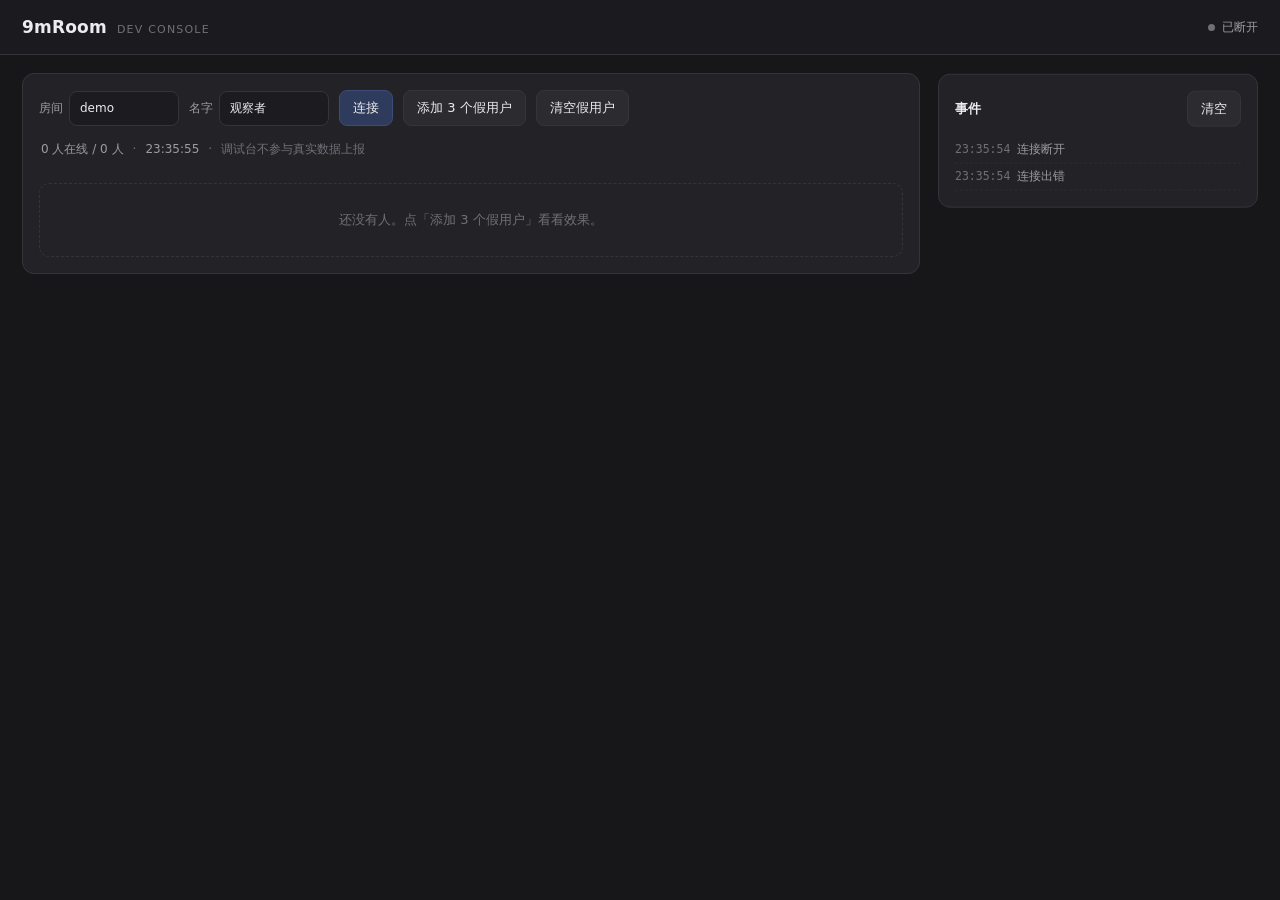
<file: server/wwwroot/index.html>
<!DOCTYPE html>
<html lang="zh-CN">
<head>
  <meta charset="utf-8">
  <meta name="viewport" content="width=device-width, initial-scale=1">
  <title>9mRoom · 调试台</title>
  <link rel="stylesheet" href="style.css">
</head>
<body>
  <header class="topbar">
    <div class="brand">9mRoom<span>dev console</span></div>
    <div class="conn" id="conn" data-state="off">未连接</div>
  </header>

  <main>
    <section class="panel room">
      <div class="controls">
        <label>房间 <input id="room" value="demo" spellcheck="false"></label>
        <label>名字 <input id="name" value="观察者" spellcheck="false"></label>
        <button id="connect" class="primary">连接</button>
        <button id="add-fakes">添加 3 个假用户</button>
        <button id="clear-fakes">清空假用户</button>
      </div>
      <div class="meta">
        <span id="count">0 人</span>
        <span class="sep">·</span>
        <span id="clock"></span>
        <span class="sep">·</span>
        <span class="hint">调试台不参与真实数据上报</span>
      </div>
      <ul id="members" class="members"></ul>
      <div id="empty" class="empty">还没有人。点「添加 3 个假用户」看看效果。</div>
    </section>

    <aside class="panel log">
      <div class="log-head">
        <strong>事件</strong>
        <button id="clear-log">清空</button>
      </div>
      <ol id="log"></ol>
    </aside>
  </main>

  <script src="app.js"></script>
</body>
</html>
</file>
<file: server/wwwroot/style.css>
:root {
  color-scheme: dark;
  --bg: #17171a;
  --panel: #232327;
  --panel-2: #2b2b30;
  --line: #34343a;
  --text: #ececf0;
  --muted: #9b9ba4;
  --faint: #6f6f78;
  --accent: #7c9cff;
  --ok: #55c98a;
  --warn: #e8b45c;
}

* { box-sizing: border-box; }

body {
  margin: 0;
  background: var(--bg);
  color: var(--text);
  font: 14px/1.55 -apple-system, "Segoe UI", "Microsoft YaHei", system-ui, sans-serif;
}

.topbar {
  display: flex;
  align-items: center;
  justify-content: space-between;
  padding: 14px 22px;
  border-bottom: 1px solid var(--line);
  background: #1b1b1f;
  position: sticky;
  top: 0;
  z-index: 2;
}

.brand { font-size: 17px; font-weight: 650; letter-spacing: .2px; }
.brand span {
  margin-left: 10px;
  font-size: 11px;
  font-weight: 500;
  color: var(--faint);
  text-transform: uppercase;
  letter-spacing: 1.2px;
}

.conn { font-size: 12px; color: var(--muted); display: flex; align-items: center; gap: 7px; }
.conn::before {
  content: "";
  width: 7px; height: 7px; border-radius: 50%;
  background: var(--faint);
}
.conn[data-state="on"]::before { background: var(--ok); }
.conn[data-state="wait"]::before { background: var(--warn); }

main {
  display: grid;
  grid-template-columns: minmax(0, 1fr) 320px;
  gap: 18px;
  padding: 18px 22px 40px;
  max-width: 1320px;
  margin: 0 auto;
}

@media (max-width: 900px) {
  main { grid-template-columns: 1fr; }
}

.panel {
  background: var(--panel);
  border: 1px solid var(--line);
  border-radius: 12px;
  padding: 16px;
}

.controls {
  display: flex;
  flex-wrap: wrap;
  gap: 10px;
  align-items: center;
}

label { font-size: 12px; color: var(--muted); display: flex; align-items: center; gap: 6px; }

input {
  background: #1c1c20;
  border: 1px solid var(--line);
  color: var(--text);
  border-radius: 8px;
  padding: 7px 10px;
  font: inherit;
  width: 110px;
  outline: none;
}
input:focus { border-color: var(--accent); }

button {
  background: var(--panel-2);
  color: var(--text);
  border: 1px solid var(--line);
  border-radius: 8px;
  padding: 7px 13px;
  font: inherit;
  font-size: 13px;
  cursor: pointer;
}
button:hover { border-color: #4a4a52; }
button.primary { background: #2f3b5c; border-color: #3d4d77; }

.meta {
  display: flex;
  gap: 9px;
  align-items: center;
  margin: 14px 2px 10px;
  font-size: 12px;
  color: var(--muted);
}
.meta .sep { color: var(--faint); }
.meta .hint { color: var(--faint); }

.members { list-style: none; margin: 0; padding: 0; display: flex; flex-direction: column; gap: 8px; }

.member {
  display: grid;
  grid-template-columns: 40px minmax(0, 1fr) auto;
  gap: 12px;
  align-items: center;
  background: var(--panel-2);
  border: 1px solid transparent;
  border-radius: 10px;
  padding: 11px 14px;
}
.member.offline { opacity: .48; }

.avatar {
  width: 40px; height: 40px;
  border-radius: 10px;
  display: grid;
  place-items: center;
  font-weight: 600;
  font-size: 16px;
  color: #0f1115;
  background: hsl(var(--hue, 220) 62% 72%);
}

.body { min-width: 0; }
.top { display: flex; align-items: baseline; gap: 8px; }
.name { font-weight: 600; font-size: 15px; }
.badge {
  font-size: 10px;
  color: var(--faint);
  border: 1px solid var(--line);
  border-radius: 4px;
  padding: 0 5px;
  line-height: 16px;
  text-transform: uppercase;
  letter-spacing: .6px;
}
.status {
  margin-top: 3px;
  font-size: 13px;
  color: var(--muted);
  white-space: nowrap;
  overflow: hidden;
  text-overflow: ellipsis;
}
.status:empty::after { content: "暂无状态"; color: var(--faint); }

.side { text-align: right; font-size: 11px; color: var(--faint); display: flex; align-items: center; gap: 8px; }
.dot { width: 7px; height: 7px; border-radius: 50%; background: var(--ok); }
.member.offline .dot { background: var(--faint); }

.empty {
  margin-top: 14px;
  padding: 26px;
  border: 1px dashed var(--line);
  border-radius: 10px;
  text-align: center;
  color: var(--faint);
  font-size: 13px;
}
.empty[hidden] { display: none; }

.log { align-self: start; position: sticky; top: 74px; }
.log-head { display: flex; justify-content: space-between; align-items: center; margin-bottom: 10px; font-size: 13px; }
#log {
  list-style: none;
  margin: 0;
  padding: 0;
  max-height: 60vh;
  overflow: auto;
  font-family: ui-monospace, "Cascadia Mono", Consolas, monospace;
  font-size: 11.5px;
  color: var(--muted);
}
#log li { padding: 4px 0; border-bottom: 1px dashed #2c2c31; word-break: break-all; }
#log time { color: var(--faint); margin-right: 7px; }
</file>
